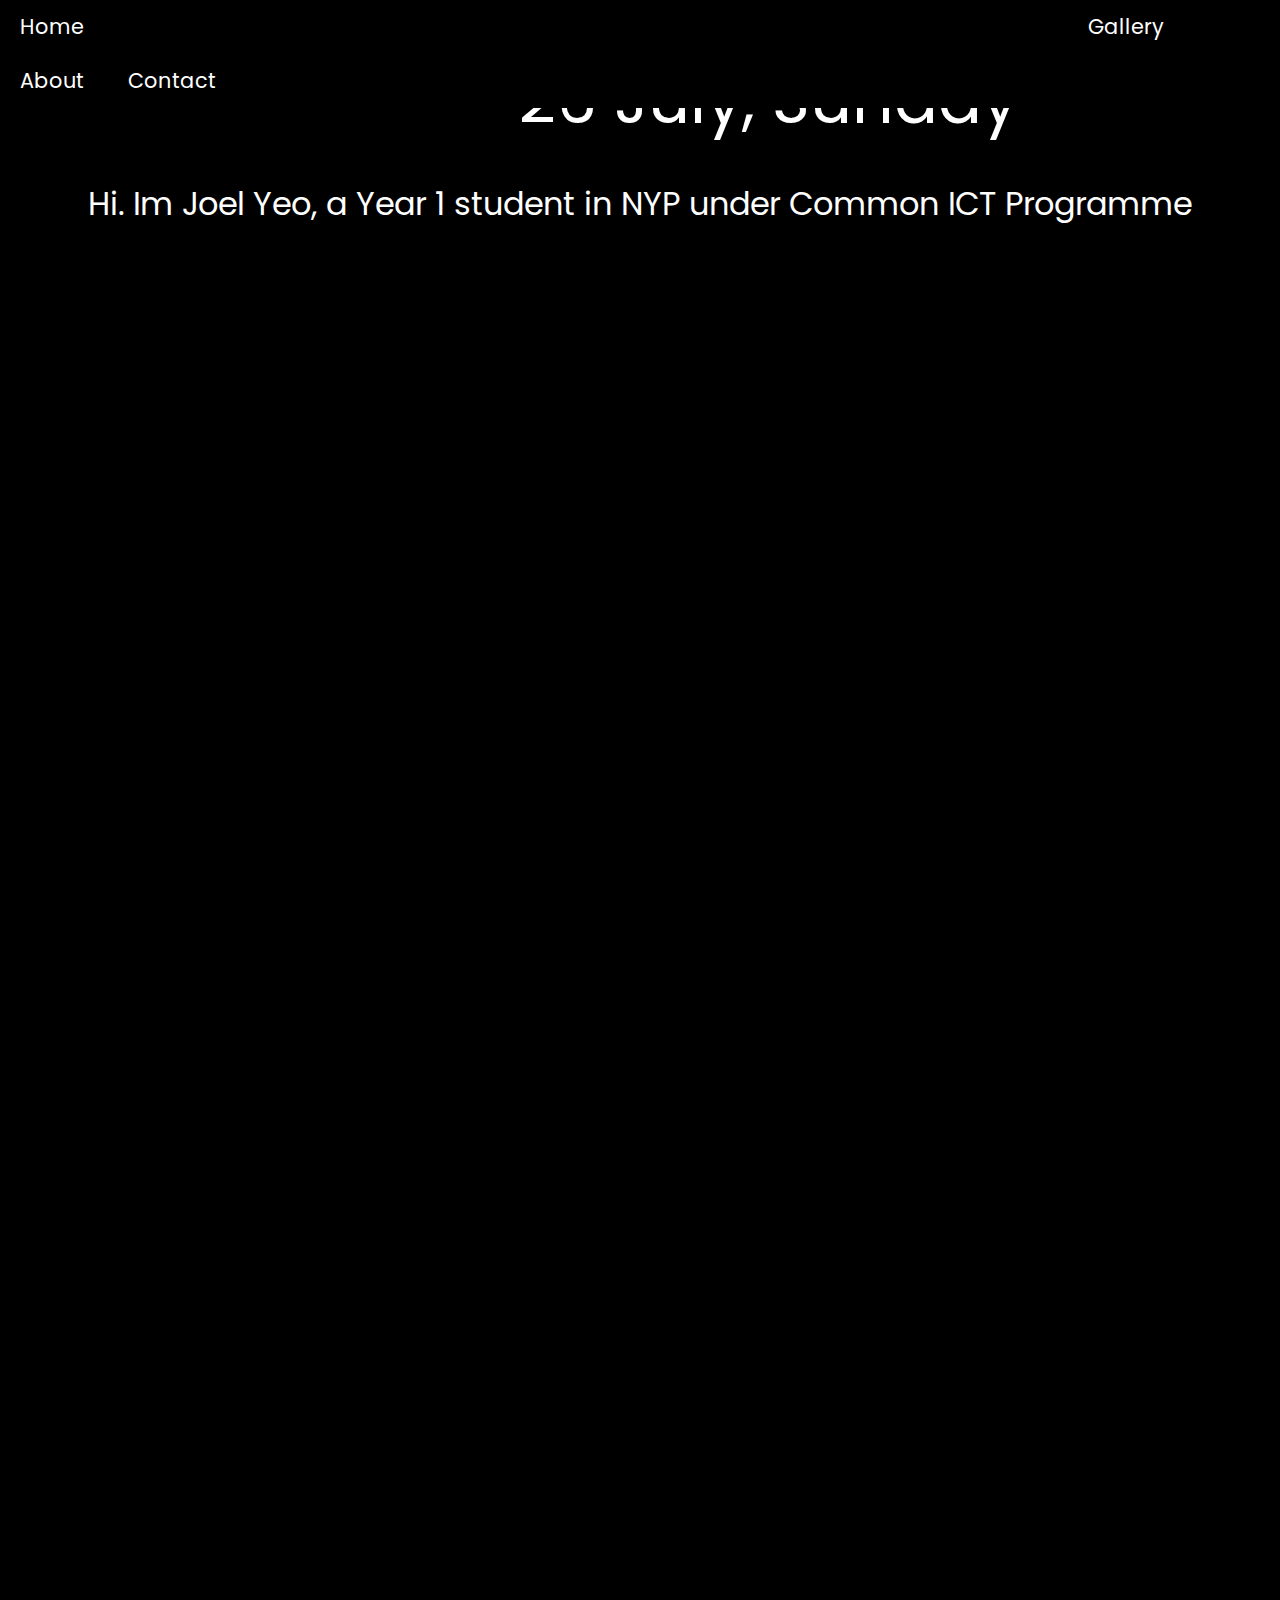
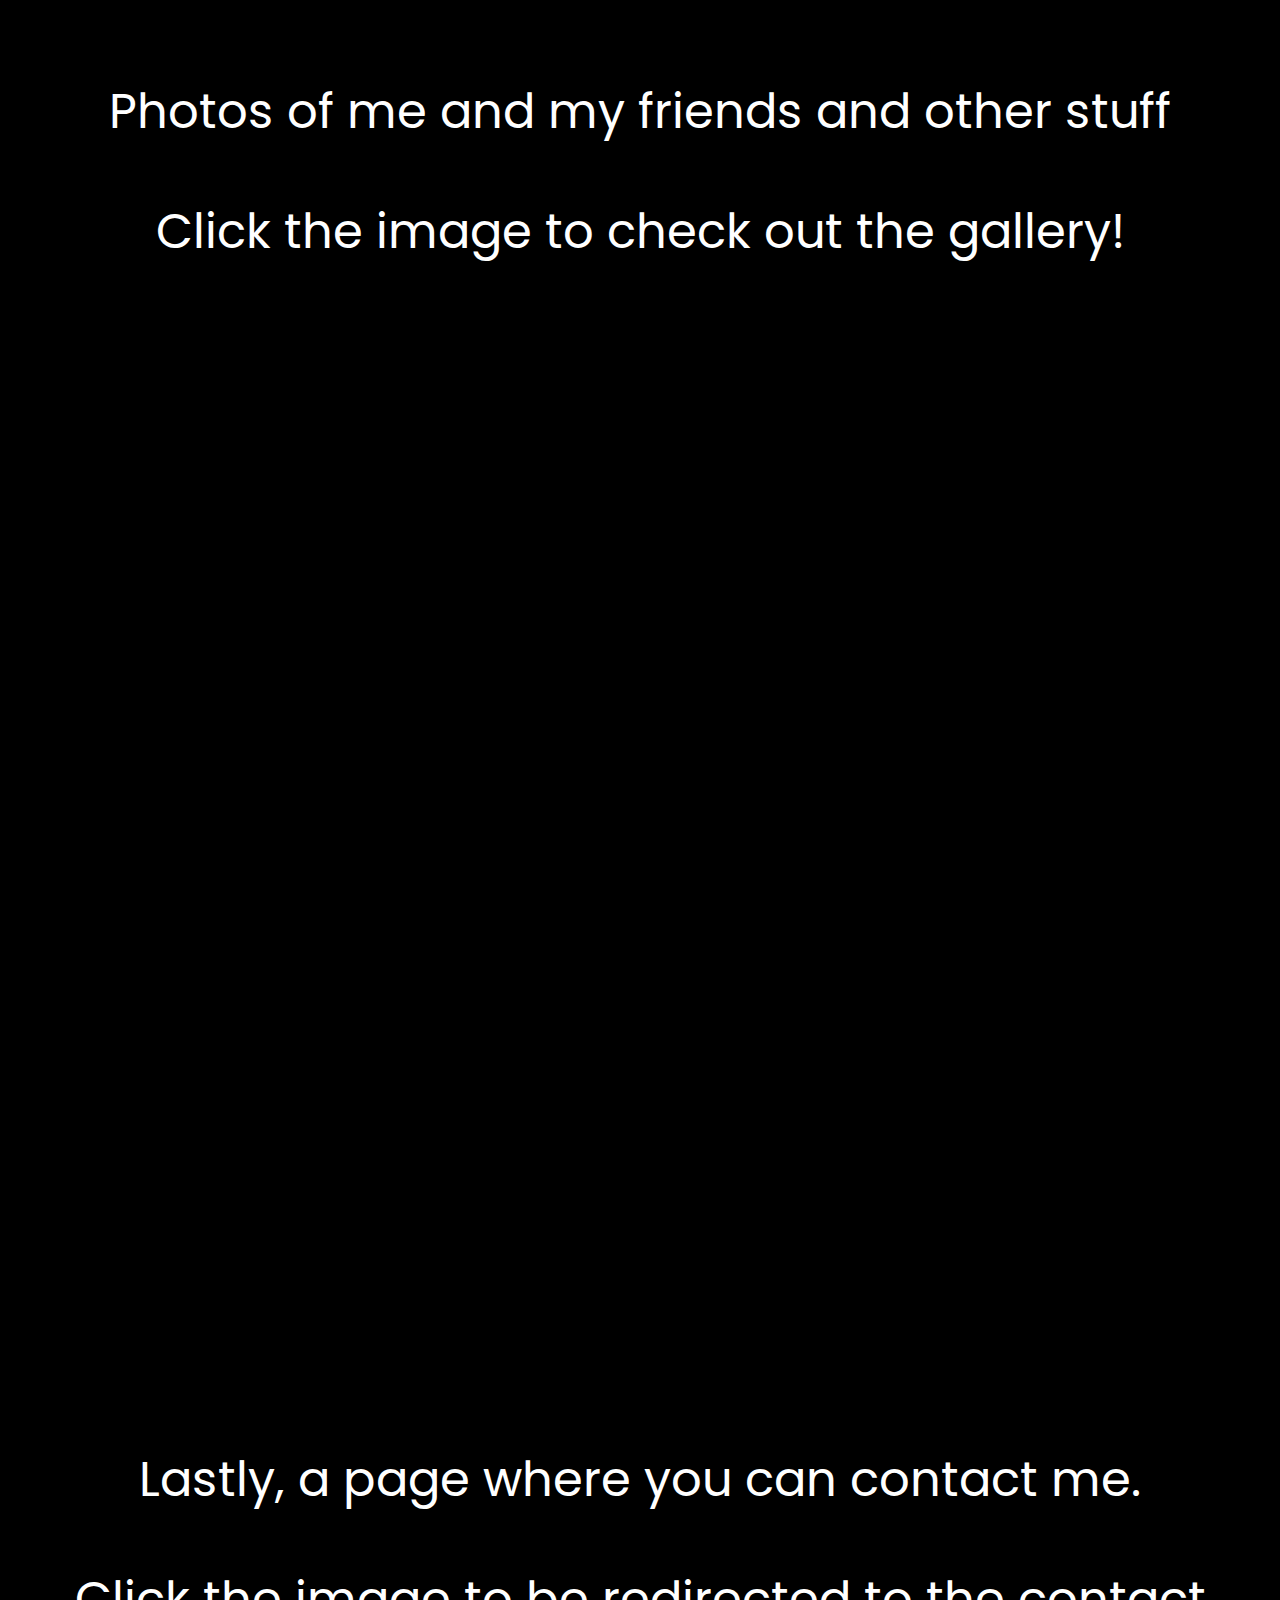
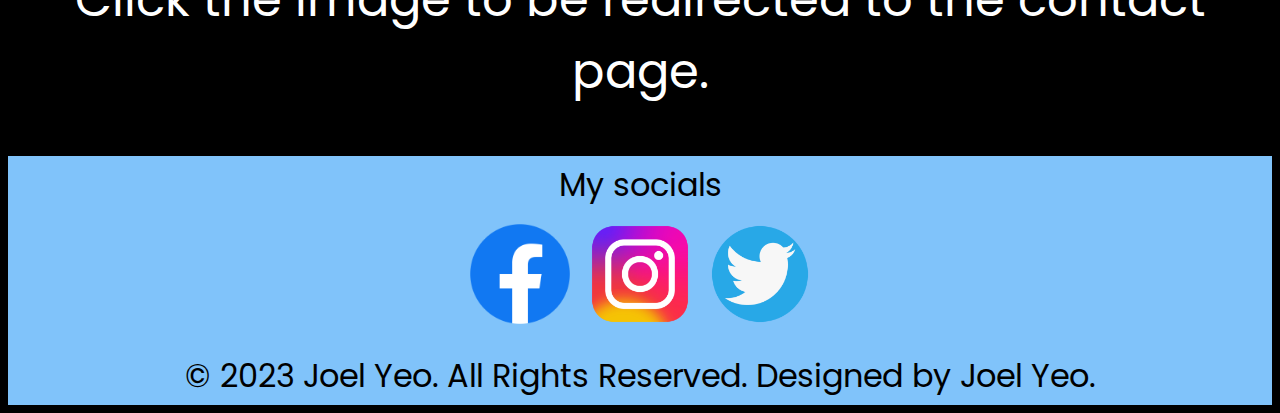
<file: index.html>
<!DOCTYPE html>
<html lang="en">
<head>
    <meta charset="UTF-8">
    <meta name="viewport" content="width=device-width, initial-scale=1.0">
    <title>Home</title>
    <link href='https://fonts.googleapis.com/css?family=Poppins' rel='stylesheet'>
    <link rel="stylesheet" href="main.css">
    <script src='website.js' defer></script>
</head>
<body>
    <div class="sticky navbar">
        <ul>
            <li class="nav" id="home"><a href='index.html'class="nav-link">Home</a></li>
            <li class="nav"><a  href="gallery.html"class="nav-link">Gallery</a></li>
            <li class="nav"> <a href="about.html" class="nav-link">About</a></li>
            <li class="nav"> <a href="contact.html" class="nav-link">Contact</a></li>
        </ul>
    </div>
    
    <div class="time">
        <div class="clock" id="clock"></div>
        <div class="calendarResult" id="calendar"></div>
    </div>
    <div class="intro">
        <p> Hi. Im Joel Yeo, a Year 1 student in NYP under Common ICT Programme</p>
    </div>
    <div class="scroll">
        <p>Scroll down to see what this website has to offer.</p>
    </div>
    <a href="gallery.html">
        <div class="parallax"></div>
    </a>
    <div class="gallery">
        <p>Photos of me and my friends and other stuff</p>
        <p>Click the image to check out the gallery!</p>
    </div>
    <div class="about" onclick="window.location.href='about.html'">
        <p>Next, an about page.</p>
        <p>Learn more about me by clicking anywhere in the box!</p>
    </div>
    
    <a href="contact.html">
        <div class="parallax2"></div>
    </a>
    <div class="contact">
        <p>Lastly, a page where you can contact me.</p>
        <p>Click the image to be redirected to the contact page.</p>
    </div>
    <div class="footer">
        <p>My socials</p>
        <div class="social-media-icons">
            <a href="https://www.facebook.com" class="social-icon"><img src="photos/fb.png" height=100vh width="100vw"></a>
            <a href="https://www.instagram.com" class="social-icon"><img src="photos/ig.png"height=100vh width="100vw"></a>
            <a href="https://www.twitter.com" class="social-icon"><img src="photos/tt.png"height=100vh width="100vw"></a>
        </div>
        <div class="copyright">
            <p>© 2023 Joel Yeo. All Rights Reserved.
            Designed by Joel Yeo.</p>
        </div>
    </div>
</body>
</html>
</file>
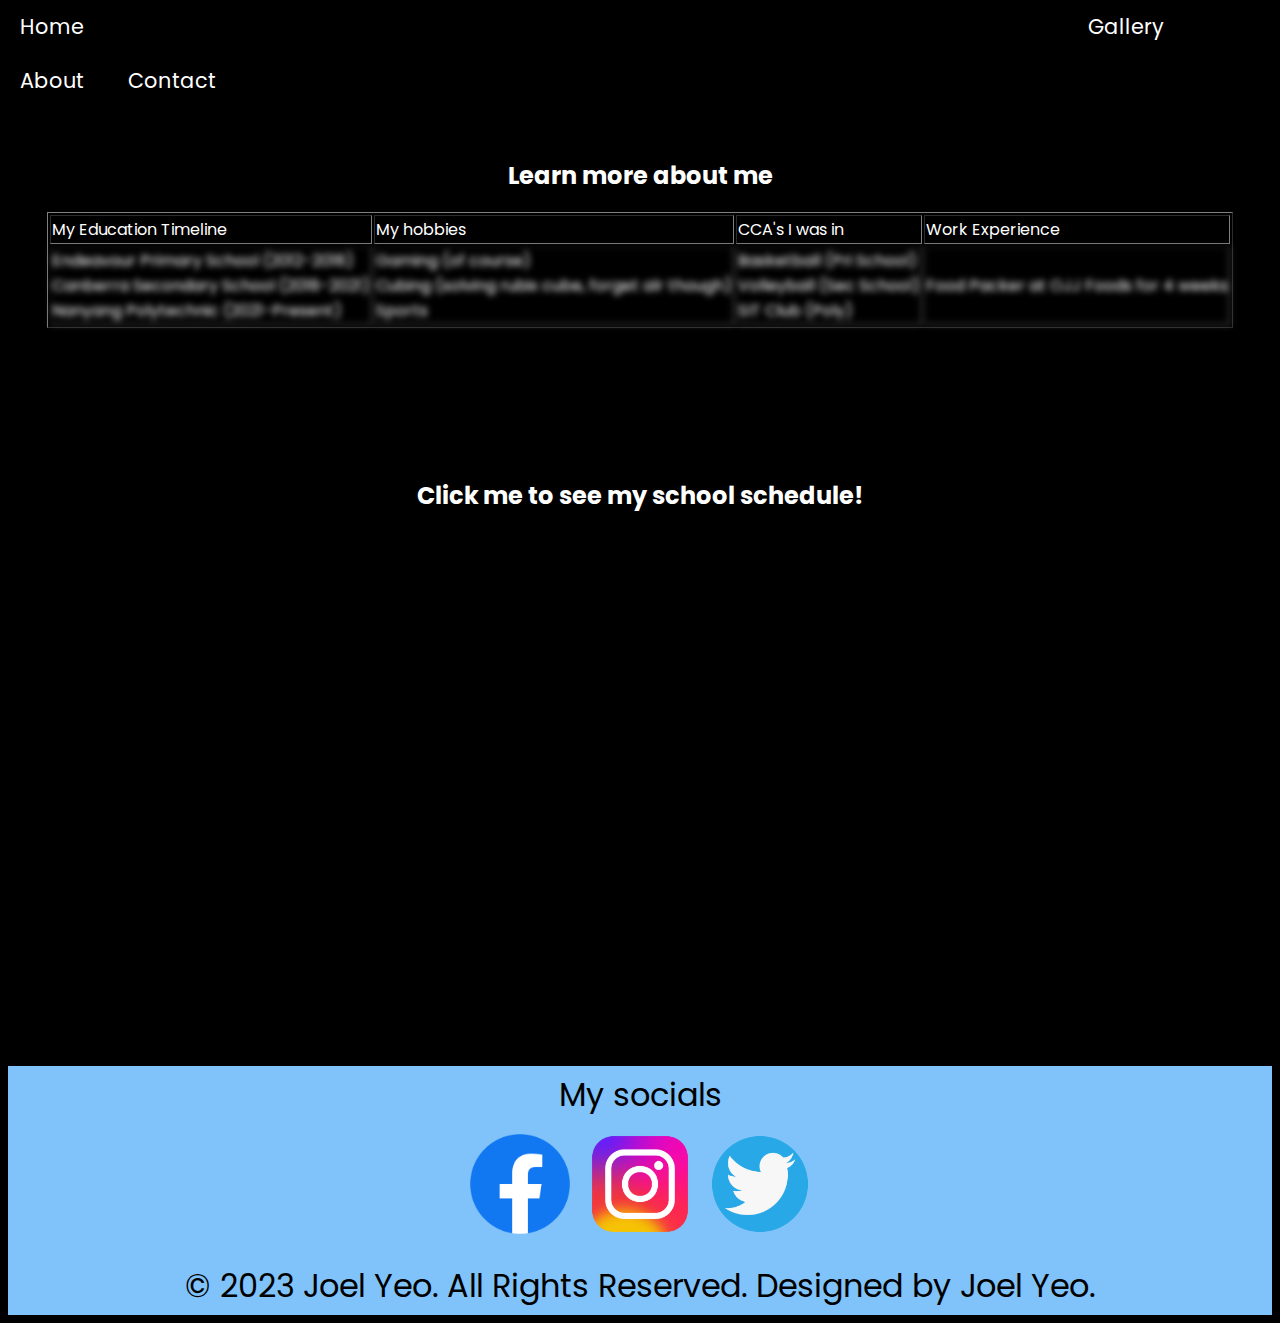
<file: about.html>
<!DOCTYPE html>
<html lang="en">
<head>
    <meta charset="UTF-8">
    <meta name="viewport" content="width=device-width, initial-scale=1.0">
    <title>About Me</title>
    <link href='https://fonts.googleapis.com/css?family=Poppins' rel='stylesheet'>
    <link rel="stylesheet" href="main.css">
    <script src='website.js' defer ></script>
</head>
<body>
  <div class="sticky navbar">
    <ul>
        <li class="nav" id="home"><a href='index.html'class="nav-link">Home</a></li>
        <li class="nav"><a  href="gallery.html"class="nav-link">Gallery</a></li>
        <li class="nav"> <a href="about.html" class="nav-link">About</a></li>
        <li class="nav"> <a href="contact.html" class="nav-link">Contact</a></li>
    </ul>
</div>
    <div class="aboutme">
        <h2>Learn more about me</h2>
        <table border="1">
          <tr>
            <td>My Education Timeline</td>
            <td>My hobbies</td>
            <td>CCA's I was in</td>
            <td>Work Experience</td>
          </tr>
          <tr>
            <td class="col">
              Endeavour Primary School (2012-2018) <br>
              Canberra Secondary School (2018-2021)<br>
              Nanyang Polytechnic (2021-Present)
            </td>
            <td class="col">
              Gaming (of course)<br>
              Cubing (solving rubix cube, forget alr though)<br>
              Sports
            </td>
            <td class="col">
              Basketball (Pri School)<br>
              Volleyball (Sec School)<br>
              SIT Club (Poly)
            </td>
            <td class="col">
              Food Packer at OJJ Foods for 4 weeks
            </td>
          </tr>
        </table>
    </div>
    <h2 style="text-align:center" onclick="showtable()">Click me to see my school schedule!</h2>
    <div class='schedule'>
      <table border="1">
        <tr class=>
          <td>Time</td>
          <td>Monday</td>
          <td>Tuesday</td>
          <td>Wednesday</td>
          <td>Thursday</td>
          <td>Friday</td>
        </tr>
        <tr>
          <td>8AM to 8:50AM</td>
          <td></td>
          <td id=prg>Programming Essentials E-Learning</td>
          <td id="law">Law and Ethics E-Learning</td>
          <td id="infocomm">Infocomm Security E-Learning</td>
          <td></td>
        </tr>
        <tr>
          <td>9AM to 9:50AM</td>
          <td id="infocomm" rowspan=2>Infocomm Security .L424</td>
          <td></td>
          <td></td>
          <td></td>
          <td></td>
        </tr>
        <tr>
          <td>10AM to 10:50AM</td>
          <td></td>
          <td></td>
          <td></td>
          <td></td>
        </tr>
        <tr>
          <td>11AM to 11:50AM</td>
          <td id="law">Law and Ethics L.521</td>
          <td></td>
          <td id=fie rowspan=2>FIE L.531</td>
          <td id=ecs rowspan=2>Effective Communication L.604</td>
          <td></td>
        </tr>
        <tr>
          <td>12PM to 12:50PM</td>
          <td></td>
          <td></td>
          <td></td>
        </tr>
        <tr>
          <td>1PM to 1:50PM</td>
          <td id=math rowspan=3>Computing Math L.506</td>
          <td id="prg">Programming Essentials L.601</td>
          <td></td>
          <td></td>
          <td></td>
        </tr>
        <tr>
        <td>2PM to 2:50PM</td>
        <td id="web" rowspan="2">Web Development L.533</td>
        <td></td>
        <td></td>
        <td id=web >Web Development E-Learning</td>
        </tr>
        <tr> 
          <td>3PM to 3:50PM</td>
          <td id="pem">PEM L4.25</td>
          <td id="infocomm">Infocomm Security L.534</td>
          <td></td>
        </tr>
        <tr>
          <td>4PM to 4:50PM</td>
          <td id="web">Web Development L.602</td>
          <td></td>
          <td id="prg" rowspan=2>Programming Essentials L.629</td>
          <td id=ffl rowspan="2">Fitness For Life (Football)</td>
          <td id=math >Computing Math E-Learning</td>
        </tr>
        <tr>
          <td>5PM to 5:50PM</td>
          <td></td>
          <td></td>
          <td></td>
        </tr>
      </table>
    </div>
    <div class="footer">
        <p>My socials</p>
        <div class="social-media-icons">
            <a href="https://www.facebook.com" class="social-icon"><img src="photos/fb.png" height=100vh width="100vw"></a>
            <a href="https://www.instagram.com" class="social-icon"><img src="photos/ig.png"height=100vh width="100vw"></a>
            <a href="https://www.twitter.com" class="social-icon"><img src="photos/tt.png"height=100vh width="100vw"></a>
        </div>
        
        <div class="copyright">
            <p>© 2023 Joel Yeo. All Rights Reserved.
            Designed by Joel Yeo.</p>
        </div>
    </div>
</body>
</html>
</file>
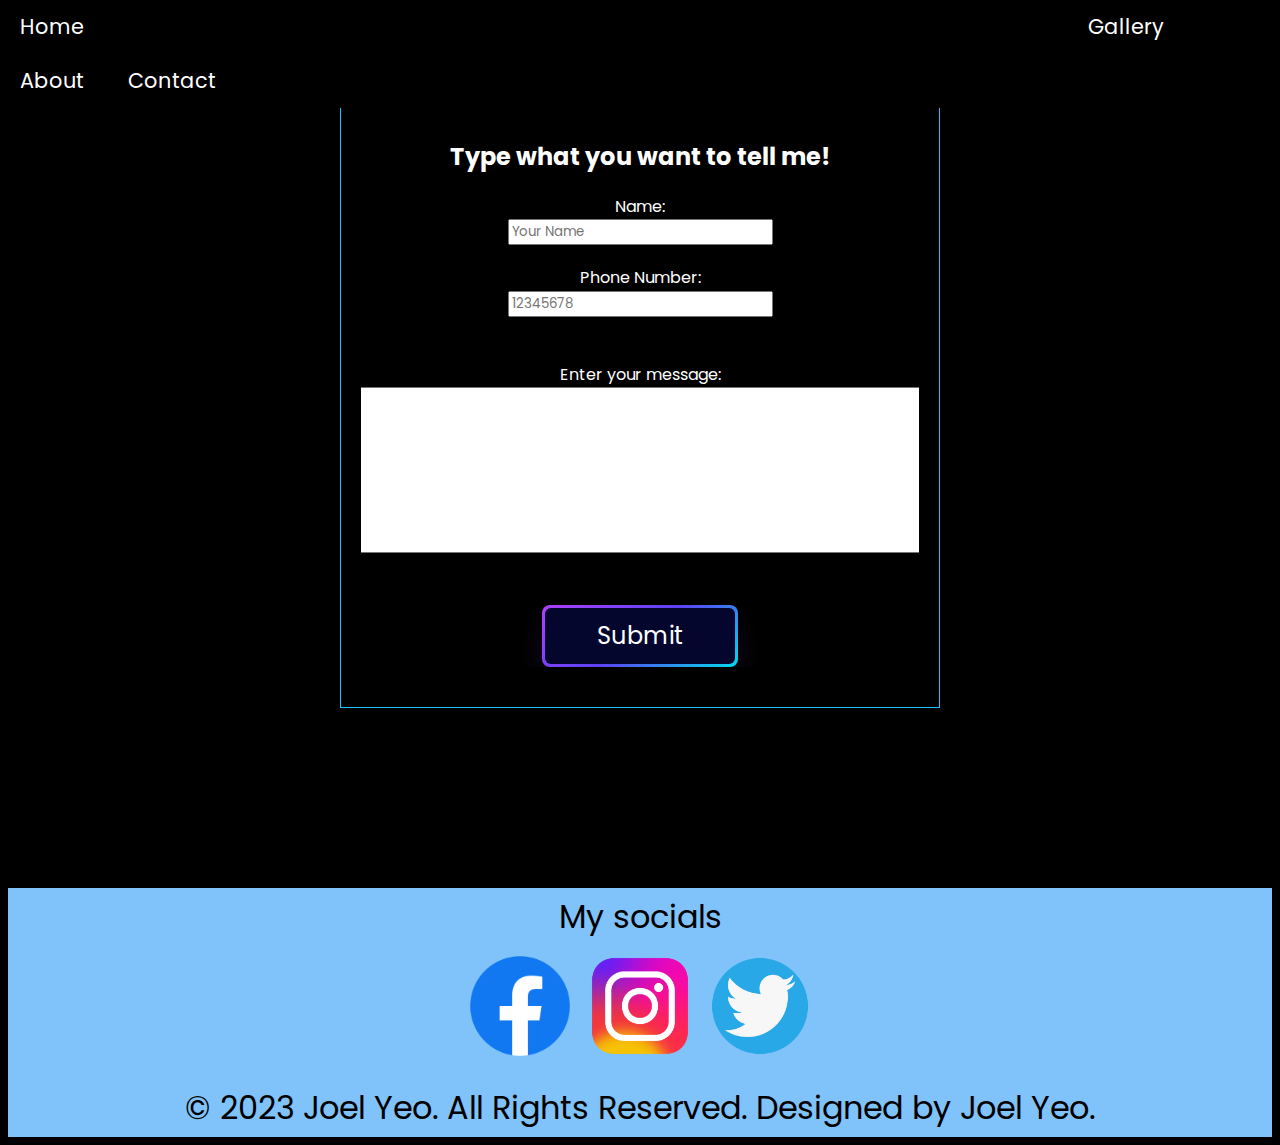
<file: contact.html>
<!DOCTYPE html>
<html lang="en">
<head>
    <meta charset="UTF-8">
    <meta name="viewport" content="width=device-width, initial-scale=1.0">
    <title>Contact me</title>
    <link href='https://fonts.googleapis.com/css?family=Poppins' rel='stylesheet'>
    <link rel="stylesheet" href="main.css">
    <script src='website.js' defer></script>
</head>
<body>
    <div class="sticky navbar">
        <ul>
            <li class="nav" id="home"><a href='index.html'class="nav-link">Home</a></li>
            <li class="nav"><a  href="gallery.html"class="nav-link">Gallery</a></li>
            <li class="nav"> <a href="about.html" class="nav-link">About</a></li>
            <li class="nav"> <a href="contact.html" class="nav-link">Contact</a></li>
        </ul>
    </div>
    <div class="form">
        <h2>Type what you want to tell me!</h2>
            <form action="response.html" method="get" onsubmit="response()">
                <div class="group">
                    <label for="name"> Name: </label>
                    <input type="text" id="name" required placeholder="Your Name"> 
                </div>
    
            <div class="group">
                <label for="num"> Phone Number: <br>
                    <input type="tel" id="num" required pattern="[0-9]{8}" placeholder="12345678" class="align"> 
                </label>
                </div>
                <BR>
                <div class="group">
                    <label for="msg">Enter your message: <br>
                        <textarea id="msg"rows=8 cols="50" required></textarea>
                    </label>
                </div>
                <br>
                <div class="group">
                    <button class="button-64" role="button" type="submit"><span class="text">Submit</span></button>
                </div>
            </form>
    </div>
    
    <div class="footer">
        <p>My socials</p>
        <div class="social-media-icons">
            <a href="https://www.facebook.com" class="social-icon"><img src="photos/fb.png" height=100vh width="100vw"></a>
            <a href="https://www.instagram.com" class="social-icon"><img src="photos/ig.png"height=100vh width="100vw"></a>
            <a href="https://www.twitter.com" class="social-icon"><img src="photos/tt.png"height=100vh width="100vw"></a>
        </div>
        
        <div class="copyright">
            <p>© 2023 Joel Yeo. All Rights Reserved.
            Designed by Joel Yeo.</p>
        </div>
    </div>
</body>
</html>
</file>
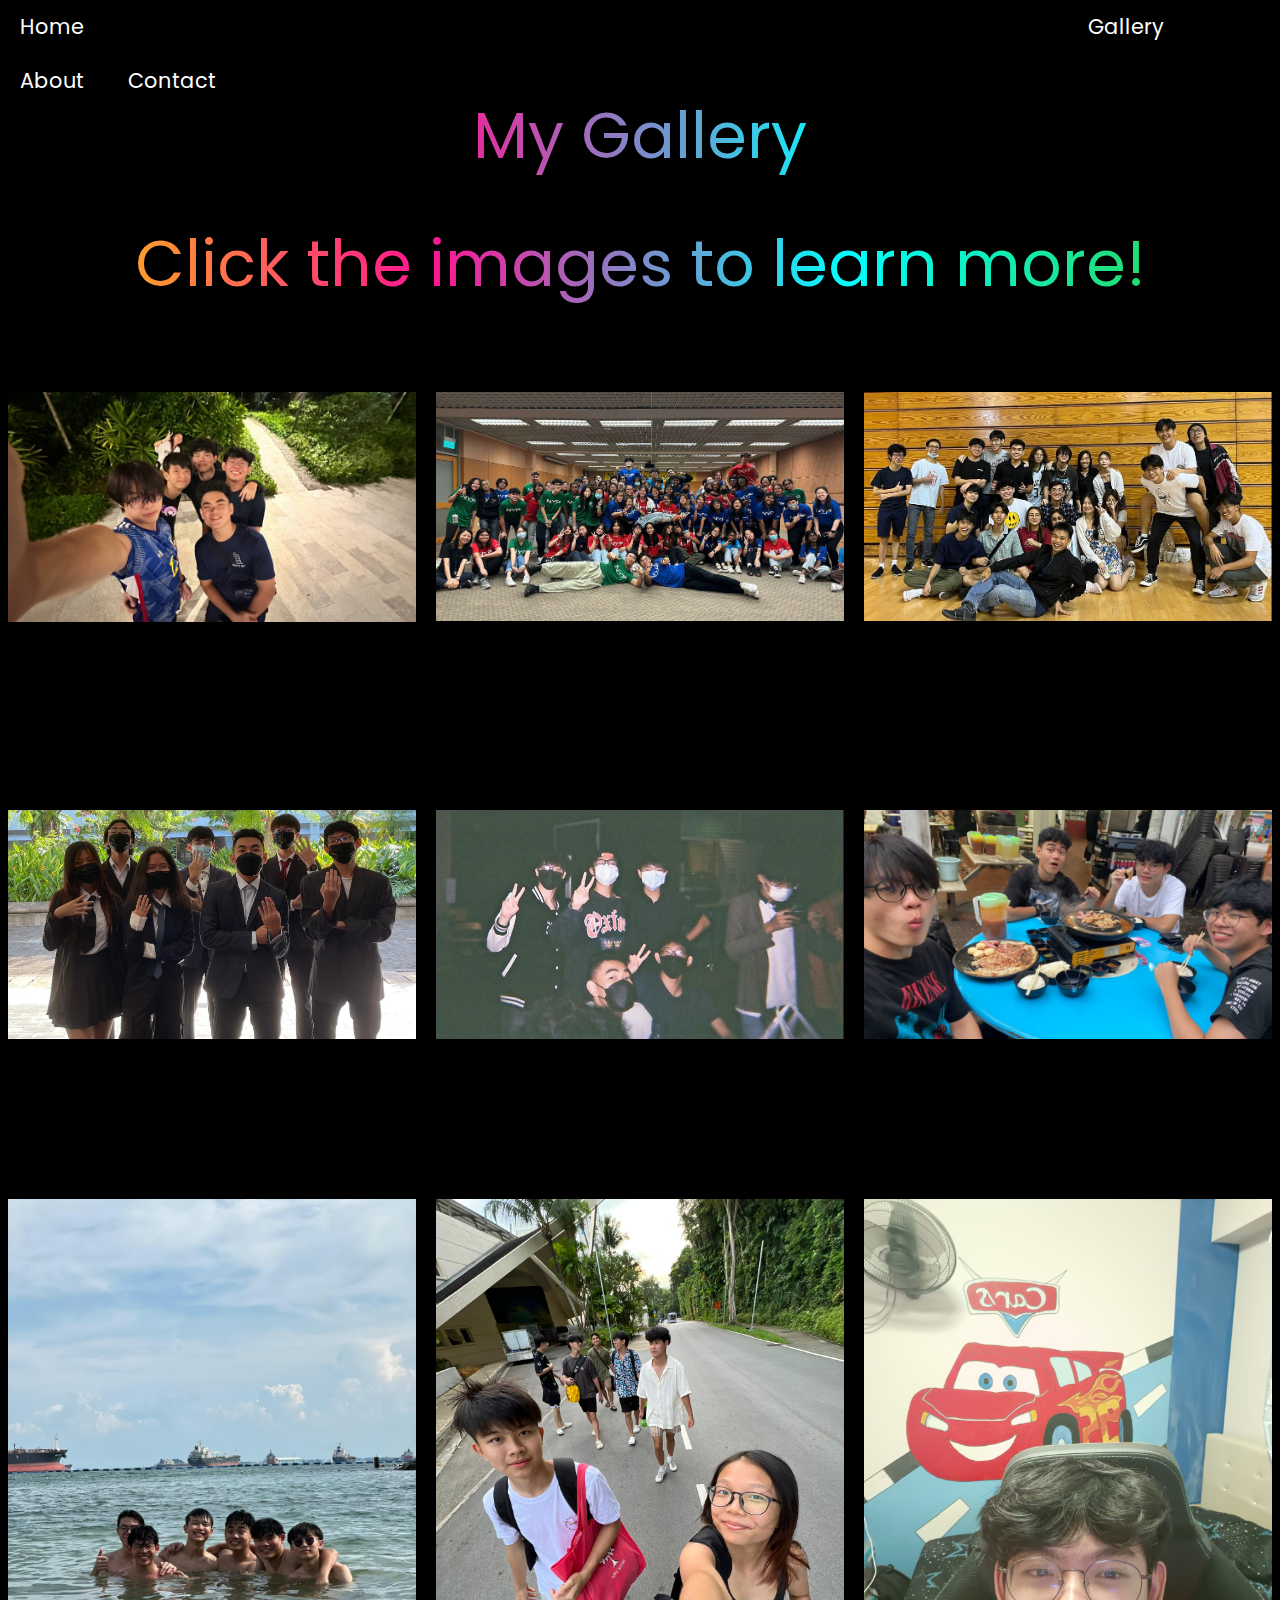
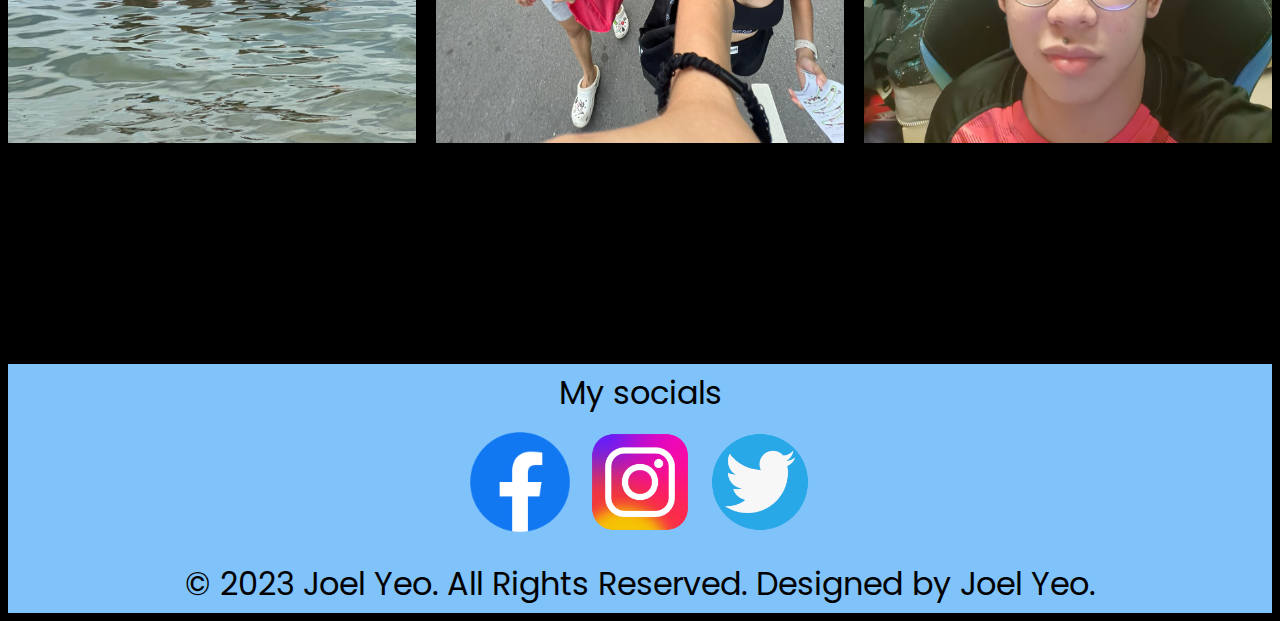
<file: gallery.html>
<!DOCTYPE html>
<html lang="en">
<head>
    <meta charset="UTF-8">
    <meta name="viewport" content="width=device-width, initial-scale=1.0">
    <title>Gallery</title>
    <link href='https://fonts.googleapis.com/css?family=Poppins' rel='stylesheet'>
    <link rel="stylesheet" href="main.css">
    <script src='website.js' defer ></script>
    
</head>
<body>
    <div class="sticky navbar">
        <ul>
            <li class="nav" id="home"><a href='index.html'class="nav-link">Home</a></li>
            <li class="nav"><a  href="gallery.html"class="nav-link">Gallery</a></li>
            <li class="nav"> <a href="about.html" class="nav-link">About</a></li>
            <li class="nav"> <a href="contact.html" class="nav-link">Contact</a></li>
        </ul>
    </div>
   <div class="gradient-text"><p>My Gallery <br> Click the images to learn more!</p></div>
   <div class="gradient-text"></div>
    
    
    <div class="photo-grid">
        <div class="photo" >
            <img src="photos/photo1.jpg"  onclick="toggleDesc(this)">
            <div class="photo-description">
                <h3>JUSTINS BIRTHDAY!!</h3>
                <p>This was after we ate Hai-Di-Lao for dinner to celebrate Justin's birthday</p>
            </div>
        </div>
        <div class="photo" >
            <img src="photos/photo2.jpg"  onclick="toggleDesc(this)">
            <div class="photo-description">
                <h3>Everyone involved in helping the PFP FMO for this year</h3>
                <p>So much time wasted for 1 point hais. Made connections though.</p>
            </div>
        </div>
        <div class="photo" >
            <img src="photos/photo3.jpg"  onclick="toggleDesc(this)">
            <div class="photo-description">
                <h3>Last class photo at PFP graduation ceremony.</h3>
                <p>Mr Alan and Ms Khoo great teachers. Miss the class.</p>
            </div>
        </div>
        <div class="photo" >
            <img src="photos/photo4.jpg"  onclick="toggleDesc(this)">
            <div class="photo-description">
                <h3>MINION TREND 🥶</h3>
                <p>My dad's suit was way too big. Funny movie.</p>
            </div>
        </div>
        <div class="photo" >
            <img src="photos/photo5.jpg"  onclick="toggleDesc(this)">
            <div class="photo-description">
                <h3>PFP Sem break celebration i think?</h3>
                <p>Aryan baked like 4 pizzas for us. So nice. Polaroid using Thomaz's camera.</p>
            </div>
        </div>
        <div class="photo" >
            <img src="photos/photo6.jpeg"  onclick="toggleDesc(this)">
            <div class="photo-description">
                <h3>Mookata</h3>
                <p>I think this was after the beach clean up? Tom Yum base was nice though.</p>
            </div>
        </div>
        <div class="photo" >
            <img src="photos/photo7.jpg"  onclick="toggleDesc(this)">
            <div class="photo-description">
                <h3>Birthday Celebration at Sentosa</h3>
                <p>We played some water polo thing with the volleyball.</p>
                <p>Eye was stinging so much from the water.</p>
                <p>VERY SALTY DONT GET WATER IN MOUTH OR EYE!</p>
            </div>
        </div>
        <div class="photo" >
            <img src="photos/photo8.jpg"  onclick="toggleDesc(this)">
            <div class="photo-description">
                <h3>Birthday Celebration at Sentosa Pt2</h3>
                <p>We went to try out the skyline and kart race thing. Really fun. </p>
            </div>
        </div>
        <div class="photo" >
            <img src="photos/photo9.jpg"  onclick="toggleDesc(this)">
            <div class="photo-description">
                <h3>Me!</h3>
                <p>I couldn't find another portrait photo so I took a selfie while coding this</p>
                <p>Look at the cars background my mom painted for me. Loved that show when I was younger HAHAHA</p>
            </div>
        </div>
    </div>
        <div class="footer">
            <p>My socials</p>
            <div class="social-media-icons">
                <a href="https://www.facebook.com" class="social-icon"><img src="photos/fb.png" height=100vh width="100vw"></a>
                <a href="https://www.instagram.com" class="social-icon"><img src="photos/ig.png"height=100vh width="100vw"></a>
                <a href="https://www.twitter.com" class="social-icon"><img src="photos/tt.png"height=100vh width="100vw"></a>
            </div>
            
            <div class="copyright">
                <p>© 2023 Joel Yeo. All Rights Reserved.
                Designed by Joel Yeo.</p>
            </div>
        </div>
</body>
</html>
</file>
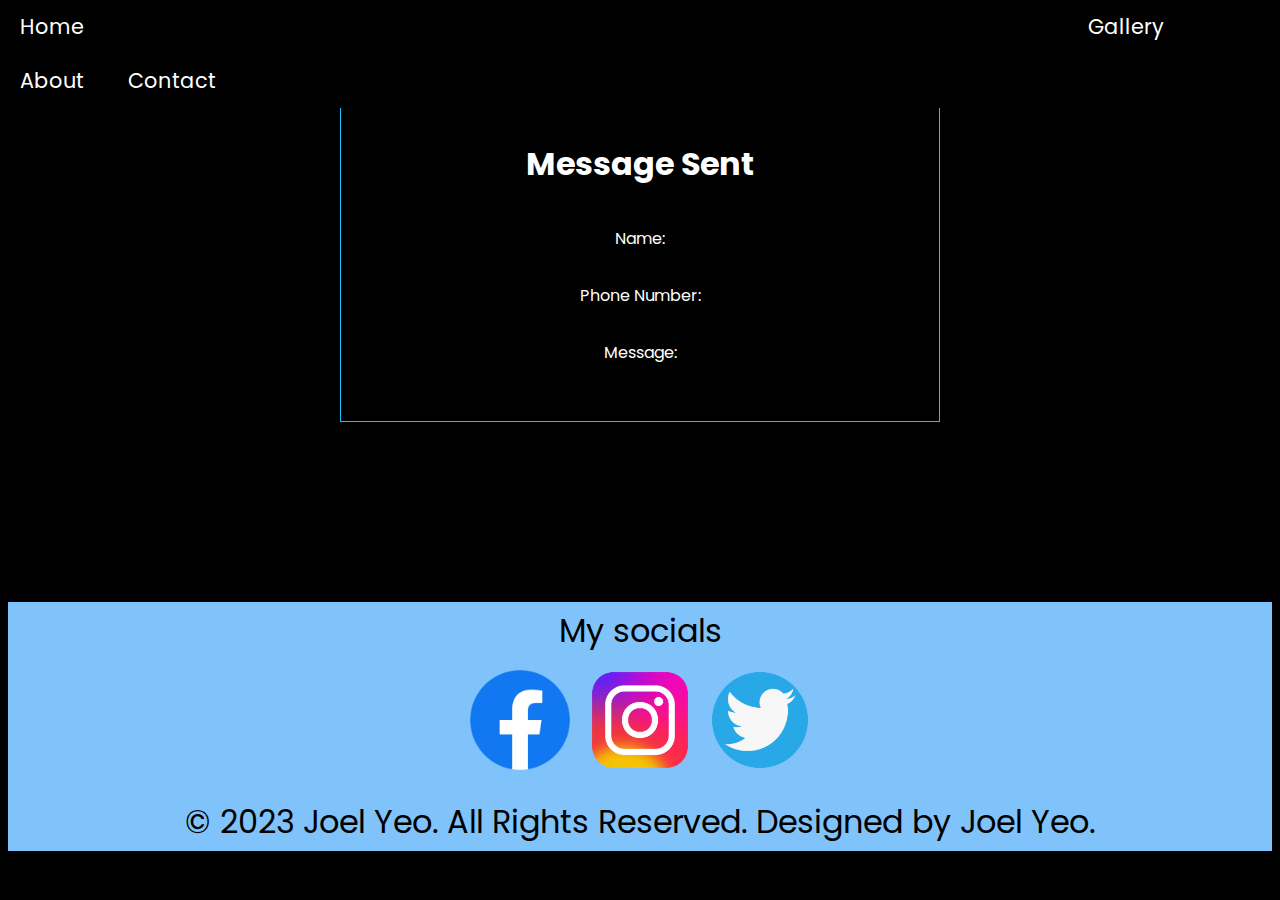
<file: response.html>
<!DOCTYPE html>
<html lang="en">
<head>
    <meta charset="UTF-8">
    <meta name="viewport" content="width=device-width, initial-scale=1.0">
    <title>Feedback Submitted</title>
    <link href='https://fonts.googleapis.com/css?family=Poppins' rel='stylesheet'>
    <link rel="stylesheet" href="main.css">
    <script src='website.js' defer></script>
</head>
<body onload="showresponse()">
    
    <div class="sticky navbar">
        <ul>
            <li class="nav" id="home"><a href='index.html'class="nav-link">Home</a></li>
            <li class="nav"><a  href="gallery.html"class="nav-link">Gallery</a></li>
            <li class="nav"> <a href="about.html" class="nav-link">About</a></li>
            <li class="nav"> <a href="contact.html" class="nav-link">Contact</a></li>
        </ul>
    </div>
   
    <div class="form">
        <div class="group" >
            <h1>Message Sent</h1>
            <p>Name: <span id="name-response"></span></p>
            <p>Phone Number: <span id="num-response"></span></p>
            <p>Message: <span id="msg-response"></span></p>
        </div>
    </div> 
    
   
    <div class="footer">
        <p>My socials</p>
        <div class="social-media-icons">
            <a href="https://www.facebook.com" class="social-icon"><img src="photos/fb.png" height=100vh width="100vw"></a>
            <a href="https://www.instagram.com" class="social-icon"><img src="photos/ig.png"height=100vh width="100vw"></a>
            <a href="https://www.twitter.com" class="social-icon"><img src="photos/tt.png"height=100vh width="100vw"></a>
        </div>
        
        <div class="copyright">
            <p>© 2023 Joel Yeo. All Rights Reserved.
            Designed by Joel Yeo.</p>
        </div>
    </div>
 
</body>
</html>
</file>
<file: main.css>
@import url('https://fonts.googleapis.com/css2?family=Roboto:wght@100&display=swap');
/*navbar*/
.navbar ul {
  list-style-type: none;
  margin: 0;
  padding: 0;

}

.nav .nav-link:hover {
  background: linear-gradient(to right, #FFD700, #FF1493, #00FFFF, #32CD32);
  -webkit-background-clip: text;
  background-clip: text;
  color: transparent;
}

.navbar a {
  text-decoration: none;
  color: white;
}

.nav {
  display: inline;
  padding: 0px 20px;
  font-size: 1.3em;
  height: 6vh; /* Adjust the height to make the navbar thicker */
  line-height: 6vh; /* Set the line-height to vertically center the text */
}


.navbar {
  margin: 0 auto;
  width: 100%;
  display: flex;
  flex-direction: row;
  border-bottom: 2px solid white;
  
}
  .sticky{
    position: fixed;
    top: 0;
    left: 0;
    width: 100%;
    background-color: black; /* You can change the background color when the navbar becomes sticky */
    z-index: 1000;
    border-bottom:0px
  }

  @media (max-width: 768px),(max-width: 480px) {
    .navbar ul {
      list-style-type: none;
      margin: 0;
      padding: 0;
      display:flex;
      flex-direction: row;
      justify-content: center;
      align-items: center;
    }
    
  
   
  }

  #home{
  }

  .home-margin{
    margin-right:75vw;
  }
/*footer */
.footer{
  text-align:center;
  font-size:2em;
  background-color: rgb(128, 195, 250);
}

.footer p {
  color:black;
  margin: 5px 0;
}
.social-media-icons {
  display: flex;
  justify-content: center;
  flex-direction:row;
  flex-wrap:wrap;
  overflow:hidden;
}

.social-icon {
  margin: 10px;
  transition: transform 0.3s;

}

.social-icon:hover {
  transform: scale(1.2);
}
  /* general stuff */
* {
    overflow-x:hidden;
    font-family: 'Poppins';
    color:white;
    user-select: none;
    box-sizing:border-box;
  }

  body{
    background-color: black;

  }
  body::-webkit-scrollbar{ /*makes it scrollable without a scrollbar */
    display: none;
    
  }
  
 
/* home page */

  .intro{
    text-align:center;
    color:white;
    font-size:2em;
    animation: introtext 3s;
  }

  @keyframes introtext{
    0%{
      opacity:0;
    }

   
    100%{
      opacity:1;
      font-size:2em;
    }
  }
.time{
  margin-top:5vh;
  display:flex;
  flex-direction:row;
  justify-content: center;
  flex-wrap:wrap;

}
.clock,
.calendarResult {
  font-size: 4em;
  color: white;
}

#calendar{
  position:relative;
  left:10vw;
}
#clock{
  right:20px;
  font-family: 'Roboto', sans-serif;
  
}

.scroll {
  animation: scroll 1s;
  animation-delay: 2s;
  text-align: center;
  font-size: 2em;
  /* Set the initial position of the element below the screen */
  transform: translateY(40%);
  opacity: 0; /* Set initial opacity to 0 to hide the text */
  animation-fill-mode:forwards;
  background-color: transparent;
  margin-bottom:2vh;
  height:80vh;
  
}

@keyframes scroll {
  0% {
    transform: translateY(50%); /* Start from below the screen */
  }
  100% {
    transform: translateY(0); /* Shift the element up to its original position */
    opacity: 1; /* Change opacity to 1 to make the text fully visible */
  }
}
/* gallery page in home*/
.parallax {
  /* The image used */
  background-image: url(photos/gallery.png);

  /* Set a specific height */
  min-height: 70vh; 

  /* Create the parallax scrolling effect */
  background-attachment: fixed;
  background-position: center 1vh;
  background-repeat: no-repeat;
  background-size: cover;
}

@media (max-width: 768px) {
  .parallax {
    background-image: url(photos/gallerysmall.png);
  background-size:4/3;
  }
}

/* Adjust min-width for even smaller screens (e.g., mobile phones) */

.gallery{
  height:auto;
  overflow:hidden;
  min-width:20%;
}

.gallery p{
  font-size:3em;
  text-align:center;
}

.gallery span{
  text-align:center;
  font-size:3em;
}

.gallery-text{
  text-align:center;
  font-size:3em;
  height:30vh;
}
/*gallery page */

.photo-grid {
  display: grid;
  grid-template-columns: repeat(3, 1fr);
  gap: 20px;
  
}

@media (max-width: 768px),(max-width: 480px) {
  .photo-grid {
    grid-template-columns: repeat(1, 1fr);
  }
  .photo {
   grid-row:auto;
  }
}
.photo img {
  width: 100%;
  height: auto;
  object-fit:cover;
 
}

#portrait{
  height:100%;
  width:auto;
}


.photo-description {
  opacity: 0;
  visibility: hidden;
}

.show-desc {
  animation: fade-in 1s;
  opacity: 1;
  visibility: visible;
}

.hide-desc {
  animation: fade-out 1s;
}

@keyframes fade-in {
  0% { opacity: 0; visibility: visible; }
  100% { opacity: 1; visibility: visible; }
}

@keyframes fade-out {
  0% { opacity: 1; visibility: visible; }
  100% { opacity: 0; visibility: hidden; }
}

.gradient-text p{
  font-size: 4em;
  text-align: center;
  background: linear-gradient(to right, #FFD700, #FF1493, #00FFFF, #32CD32);
  background-clip: text;
  -webkit-background-clip: text;
  color: transparent;
  line-height: 2;
}


/* about page in home*/
.about {
  text-align: center;
  font-size: 3em;
  transform: translateX(100%);
  overflow: hidden;
  animation-iteration-count: infinite;
  background-color: rgba(153, 149, 184, 0.599);
  cursor: pointer; /* Add pointer cursor to indicate the div is clickable */
  height:auto;
}


.about.animate {
  animation: aboutAnimation 1s;
  animation-fill-mode:forwards
}

.about.animateBack {
  animation: aboutBackAnimation 1s;
}


@keyframes aboutAnimation {
  0% {
    transform: translateX(100%);
  }
  100% {
    transform: translateX(0%);
  }
}

@keyframes aboutBackAnimation {
  0% {
    transform: translateX(0%);
  }
  100% {
    transform: translateX(100%);
  }
}

/*about page */
.aboutme {
  height: 50vh; /* Adjust the height to your preference */
  display: flex;
  flex-direction: column;
  justify-content: center;
  align-items: center;
 
}

.aboutme tr:nth-child(2) td {
  filter: blur(3px);
}
.aboutme table td:hover{
  transition: filter 0.2s;
  filter:blur(0px);
}
.aboutme h2{
  text-align: center;
}

.schedule{
  display: flex;
  flex-direction: column;
  justify-content: center;
  align-items: center;
  opacity:0;
  margin-bottom:5%;
  overflow-x:auto;
}

.schedule td{
  text-align: center;
  overflow:hidden;
  text-overflow:ellipsis;
}

@media(max-width:768px){
  td{font-size:12px;}
}
.clicked{
  animation:fade-in 1s;
  animation-fill-mode: forwards;
}
.col{
  transition:background-color 0.3s, color 0.3s
}

.col:hover{
  background-color: white;
  color:black;
}

.schedule td:hover{
  transition: filter 0.3s; filter:brightness(110)
}

@media screen and (max-width: 768px) {
  
  .schedule{
    display: flex;
    flex-direction: column;
    justify-content: center;
    align-items: center;
    opacity:0;
    margin-bottom:5%;
    flex-shrink:1
  }
  
}

#infocomm{
  color:rgb(19, 168, 242)
}

#law{
  color:rgb(109, 231, 143)
}

#math{
  color:rgb(174, 81, 233)
}

#web{
  color:rgb(237, 161, 20)
}

#ecs{
  color:rgb(232, 113, 127)
}

#ffl{
  color:rgb(189, 214, 231)
}

#prg{
  color:rgb(185, 245, 245)
}

#fie{
  color:rgb(255, 1, 1)
}

#pem{
  color:greenyellow
}
/* contact content in home */
.parallax2 {
  /* The image used */
  background-image: url(photos/contact.png);
  background-size:16/9;

  /* Set a specific height */
  min-height: 80vh; 

  /* Create the parallax scrolling effect */
  background-attachment: fixed;
  background-position: center 1vh;
  background-repeat: no-repeat;
  background-size: cover;
}

@media (max-width:768px){
.parallax2{
  background-image: url(photos/contactsmall.png);
  background-size:4/3;
}
}


.contact{
  font-size:3em;
  text-align:center;
}

/*contact page */


.form {
  margin: 10vh auto 20vh;
  padding: 20px;
  max-width: 600px;
  border: 1px solid #18c2fb;
}

.form h2 {
  text-align: center;
}

.group {
  margin-bottom: 20px;
}

@media (max-width: 768px) {
  .form {
    overflow-y: scroll; /* Add vertical scroll for small screens */
  }

  .group {
    margin-bottom: 10px; /* Reduce the margin for better spacing on small screens */
  }
}


.form h2 {
  text-align: center;
  color: white;
}

.align{
  align-items: center;
}



input, textarea {
  color: black;
}

.group {
  display: flex; /* Align elements horizontally */
  flex-direction: column;
  align-items: center;
  color: white;
  text-align: center;
}

.button-64 {
  align-items: center;
  background-image: linear-gradient(144deg,#AF40FF, #5B42F3 50%,#00DDEB);
  border: 0;
  border-radius: 8px;
  box-shadow: rgba(151, 65, 252, 0.2) 0 15px 30px -5px;
  box-sizing: border-box;
  color: #FFFFFF;
  display: flex;
  font-family: Phantomsans, sans-serif;
  font-size: 20px;
  justify-content: center;
  line-height: 1em;
  max-width: 100%;
  min-width: 140px;
  padding: 3px;
  text-decoration: none;
  user-select: none;
  -webkit-user-select: none;
  touch-action: manipulation;
  white-space: nowrap;
  cursor: pointer;
}

.button-64:active,
.button-64:hover {
  outline: 0;
}

.button-64 span {
  background-color: rgb(5, 6, 45);
  padding: 16px 24px;
  border-radius: 6px;
  width: 100%;
  height: 100%;
  transition: 300ms;
}

.button-64:hover span {
  background: none;
}

@media (min-width: 768px) {
  .button-64 {
    font-size: 24px;
    min-width: 196px;
  }
}
</file>
